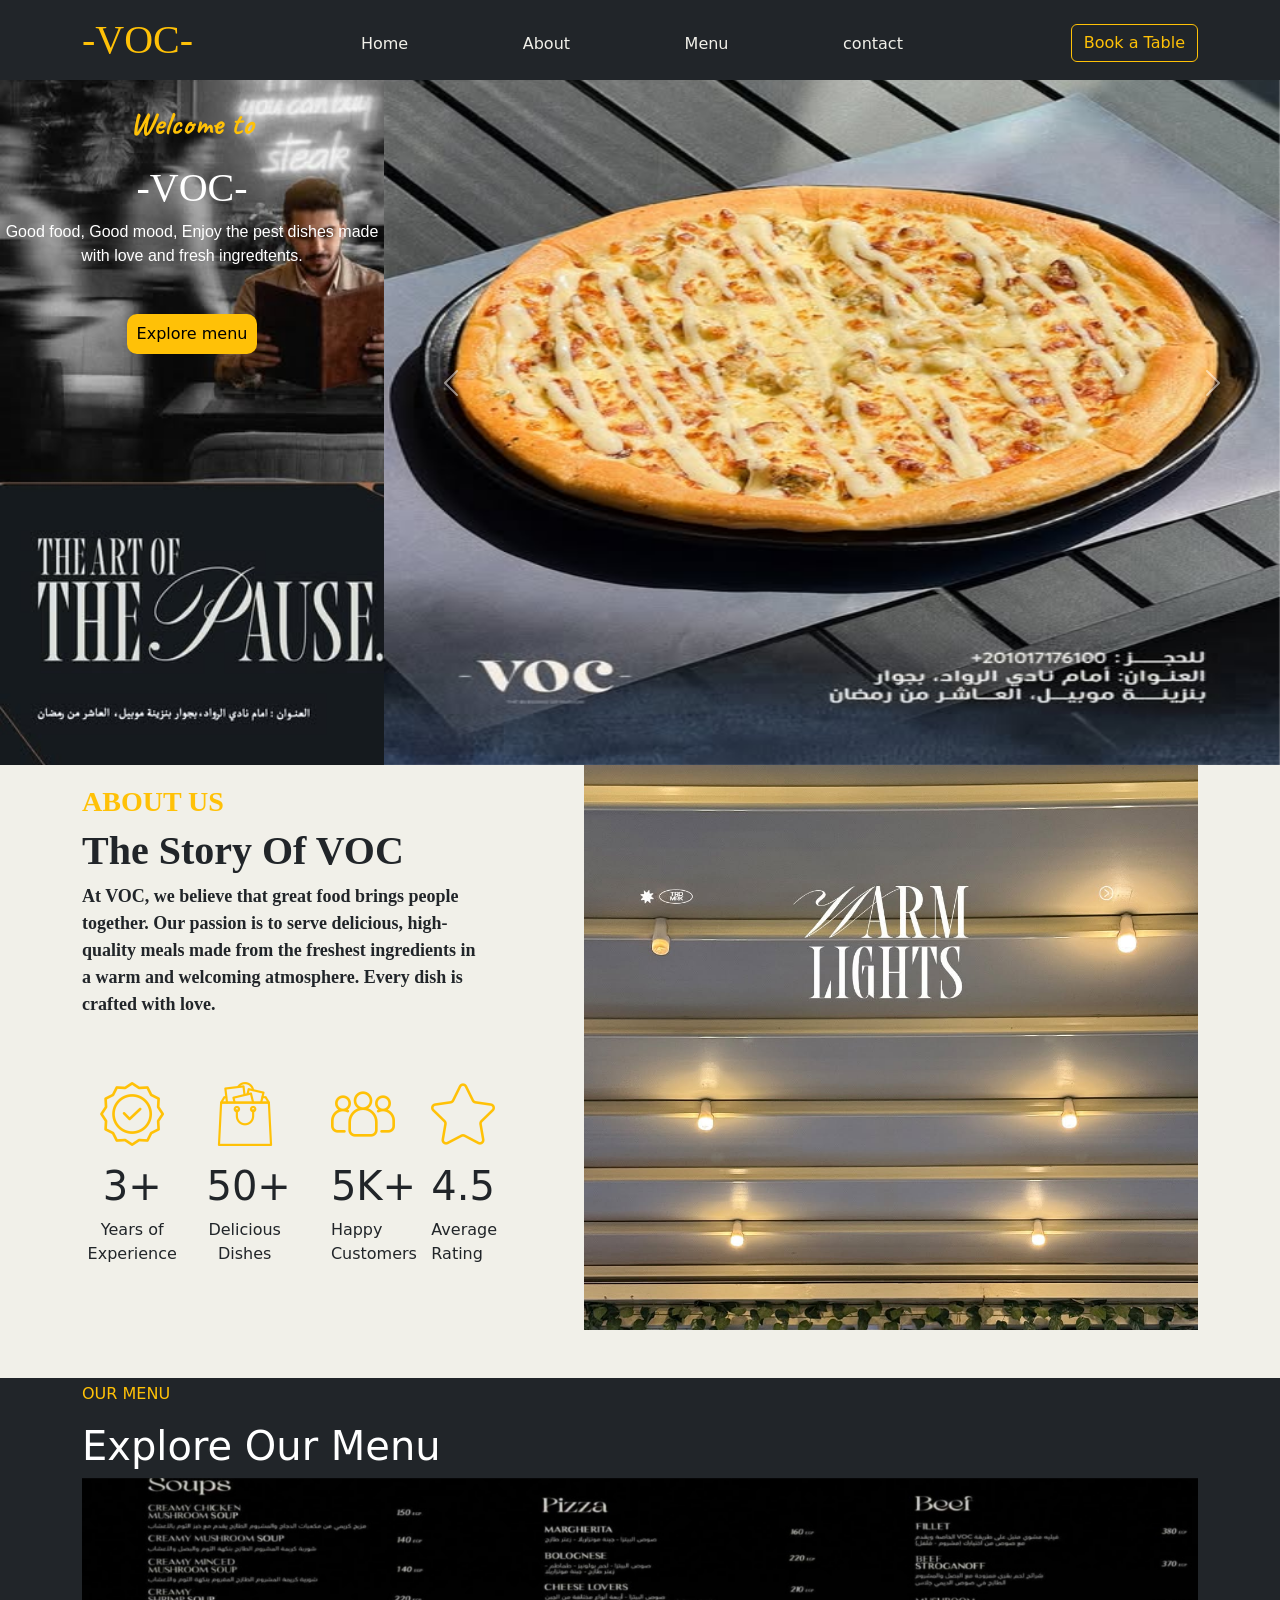
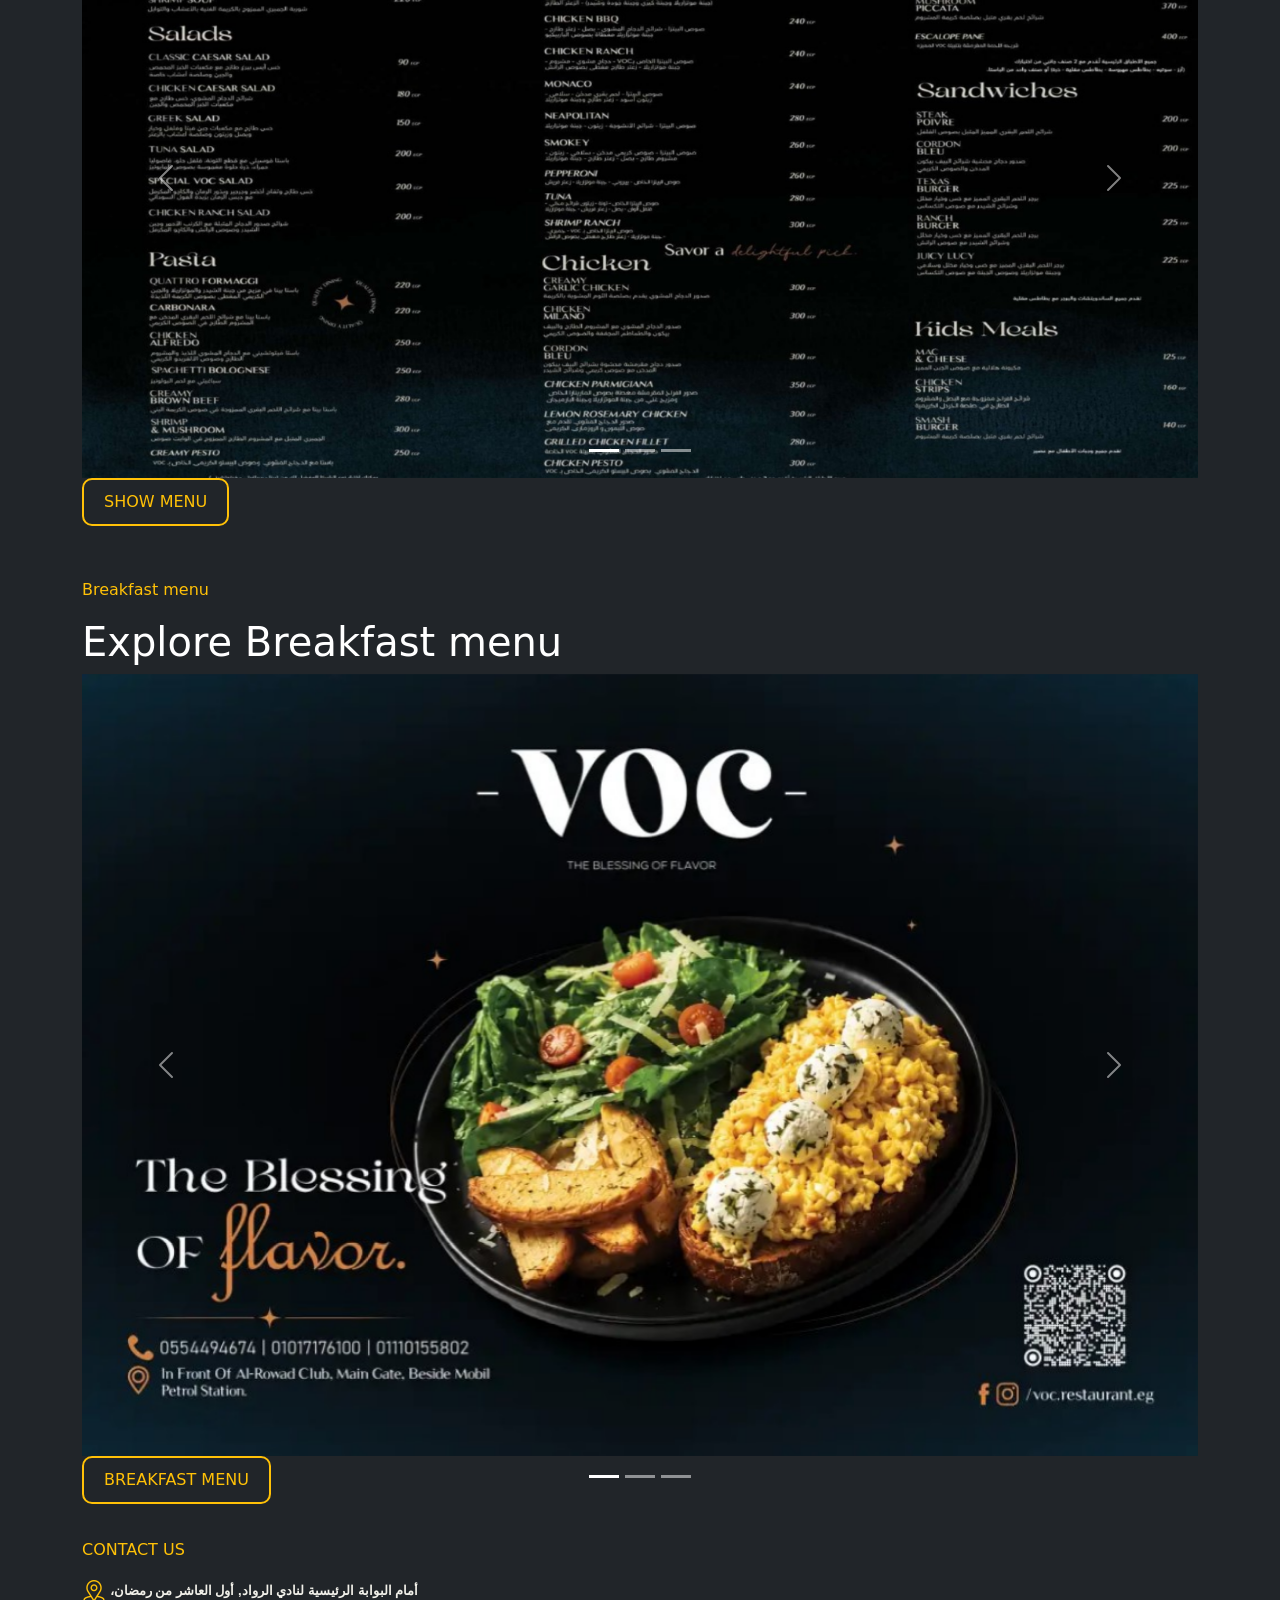
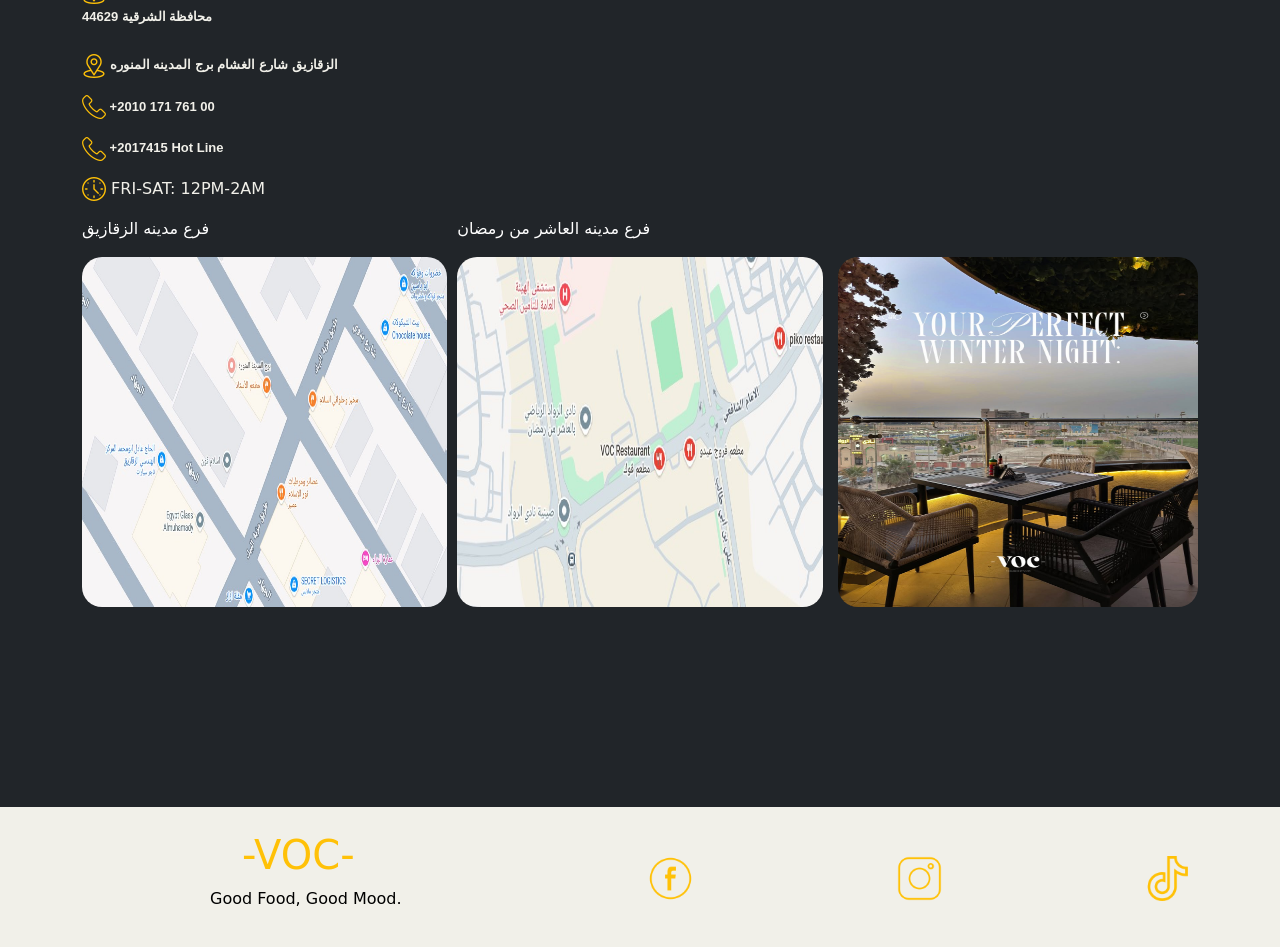
<file: index.html>
<!DOCTYPE html>
<html lang="en">

<head>
    <meta charset="UTF-8">
    <meta name="viewport" content="width=device-width, initial-scale=1.0">
    <title>VOC Restaurant</title>
    <link href="https://cdn.jsdelivr.net/npm/bootstrap@5.3.8/dist/css/bootstrap.min.css" rel="stylesheet"
        integrity="sha384-sRIl4kxILFvY47J16cr9ZwB07vP4J8+LH7qKQnuqkuIAvNWLzeN8tE5YBujZqJLB" crossorigin="anonymous">
    <script src="https://cdn.jsdelivr.net/npm/bootstrap@5.3.8/dist/js/bootstrap.bundle.min.js"
        integrity="sha384-FKyoEForCGlyvwx9Hj09JcYn3nv7wiPVlz7YYwJrWVcXK/BmnVDxM+D2scQbITxI"
        crossorigin="anonymous"></script>
    <link rel="stylesheet" href="./index.css">
</head>

<body>
    <header class=" bg-dark w-100 ">
        <div id="container" class=" container bg-dark pt-3 pb-2 d-flex justify-content-between">
            <div id="logo">
                <h1> -VOC- </h1>
            </div>
            <nav class=" d-none justify-content-between w-50 ps-2 pe-2 d-md-flex d-lg-flex">
                <a href="./index.html"> Home</a>
                <a href="./about.html">About</a>
                <a href="./menu.html">Menu</a>
                <a href="./contact.html">contact</a>
            </nav>

            <a class="pt-2" href="https://wa.me/+201017176100"><button id="b1" type="button"
                    class="btn btn-outline-warning d-md-flex d-lg-flex d-none "> Book a Table
                </button></a>
            <div class="d-flex d-md-none d-lg-none pe-3"> <img
                    src="./density_medium_19dp_FFFFFF_FILL0_wght400_GRAD0_opsz20.svg" alt="menu"> <a
                    class="btn btn-dark" data-bs-toggle="offcanvas" href="#offcanvasExample" role="button"
                    aria-controls="offcanvasExample">
                </a></div>

        </div>
        <div class="offcanvas offcanvas-start d-md-none d-lg-none" tabindex="-1" id="offcanvasExample"
            aria-labelledby="offcanvasExampleLabel">

            <div class="offcanvas-body">
                <nav class=" d-flex flex-column d-md-none d-lg-none justify-content-between w-50 ps-2 pe-2 ">
                    <a href="./index.html" class=> Home</a>
                    <a href="./about.html">About</a>
                    <a href="./menu.html">Menu</a>
                    <a href="./contact.html">contact</a>
                </nav>

            </div>
        </div>
    </header>

    <div class="section1  d-flex w-100">
        <div class="ls1 ">
            <p class="p1s1 text-warning"> Welcome to </p>
            <h1 class="h1s1 text-white"> -VOC- </h1>
            <p class="p2s1 text-white"> Good food, Good mood, Enjoy the pest dishes made with love and fresh
                ingredtents. </p>

            <a href="./menu.html">
                <div class="buttns">
                    <button class="bs1"> Explore menu </button>
                </div>
            </a>

        </div>
        <div class="rs1">
            <div id="carouselExampleRide" class="carousel slide" data-bs-ride="true">
                <div id="b" class="carousel-inner">
                    <div id="ba" class="carousel-item active">
                        <img id="is1" src="./voc2.jpg" alt="menu">
                    </div>
                    <div id="bb" class="carousel-item">
                        <img id="is2" src="./voc3.jpg" alt="menu">
                    </div>
                    <div id="bc" class="carousel-item">
                        <img id="is3" src="./voc4.jpg" alt="menu">
                    </div>
                </div>
                <button class="carousel-control-prev" type="button" data-bs-target="#carouselExampleRide"
                    data-bs-slide="prev">
                    <span class="carousel-control-prev-icon" aria-hidden="true"></span>
                    <span class="visually-hidden">Previous</span>
                </button>
                <button class="carousel-control-next" type="button" data-bs-target="#carouselExampleRide"
                    data-bs-slide="next">
                    <span class="carousel-control-next-icon" aria-hidden="true"></span>
                    <span class="visually-hidden">Next</span>
                </button>
            </div>
        </div>
    </div>

    <div class="aboutus w-100 pb-5">
        <div class="container  ">


            <div class="lift ">

                <div class="story d-flex ">
                    <h3> ABOUT US </h3>
                    <h1> The Story Of VOC </h1>
                    <p> At VOC, we believe that great food brings people together. Our passion is to serve delicious,
                        high-quality meals made from the freshest ingredients in a warm and welcoming atmosphere.
                        Every dish is crafted with love.
                    </p>
                </div>
                <div class="expertans  d-flex ">
                    <div class="son pt-5">
                        <img src="./quality (1).png" alt=" Quality ">
                        <h1 class="pt-3 "> 3+ </h1>
                        <p> Years of Experience </p>
                    </div>

                    <div class="son pt-5 ps-4">
                        <img src="./shopping-bag.png" alt=" items">
                        <h1 class=" pt-3"> 50+ </h1>
                        <p> Delicious Dishes </p>
                    </div>

                    <div class="son pt-5 ps-4 p-md-5 p-lg-5">
                        <img src="./team.png" alt=" Customers">
                        <h1 class=" pt-3"> 5K+ </h1>
                        <p> Happy Customers </p>
                    </div>

                    <div class="son pt-5 ps-4 p-md-5 p-lg-5  ">
                        <img src="./star (1).png" alt=" star ">
                        <h1 class=" pt-3"> 4.5 </h1>
                        <p> Average Rating </p>
                    </div>
                </div>


            </div>

            <div class="right "></div>



        </div>


    </div>

    <div class="bg-dark " id="menu">
        <div class="container">
            <p class="pt-1"> OUR MENU </p>
            <h1 class="text-white"> Explore Our Menu </h1>
            <div class="menuimg">
                <div id="carouselExampleIndicators" class="carousel slide">
                    <div class="carousel-indicators">
                        <button type="button" data-bs-target="#carouselExampleIndicators" data-bs-slide-to="0"
                            class="active" aria-current="true" aria-label="Slide 1"></button>
                        <button type="button" data-bs-target="#carouselExampleIndicators" data-bs-slide-to="1"
                            aria-label="Slide 2"></button>
                        <button type="button" data-bs-target="#carouselExampleIndicators" data-bs-slide-to="2"
                            aria-label="Slide 3"></button>
                    </div>
                    <div class="carousel-inner">
                        <div class="carousel-item active">
                            <img src="./voc7.jpg" class="d-block w-100" alt="menu" id="i">
                        </div>
                        <div class="carousel-item">
                            <img src="./voc8.jpg" class="d-block w-100" alt="menu" id="i">
                        </div>
                        <div class="carousel-item">
                            <img src="./voc10.jpg" class="d-block w-100" alt="menu" id="i">
                        </div>
                    </div>
                    <button class="carousel-control-prev" type="button" data-bs-target="#carouselExampleIndicators"
                        data-bs-slide="prev">
                        <span class="carousel-control-prev-icon" aria-hidden="true"></span>
                        <span class="visually-hidden">Previous</span>
                    </button>
                    <button class="carousel-control-next" type="button" data-bs-target="#carouselExampleIndicators"
                        data-bs-slide="next">
                        <span class="carousel-control-next-icon" aria-hidden="true"></span>
                        <span class="visually-hidden">Next</span>
                    </button>
                </div>
            </div>
            <div class="end ps-3 p-md-0 p-lg-0"><a
                    href=" https://drive.google.com/file/d/1Dnk-p2OrXqKT1X-y3bMjOHfJQhfJFUMc/view?usp=sharing"
                    class=" my-button "> SHOW MENU </a>

            </div>
        </div>

    </div>

    <div class="bg-dark Breakfastmenu pt-5 ">
        <div class="container">
            <p class="pt-1"> Breakfast menu </p>
            <h1 class="text-white"> Explore Breakfast menu </h1>
            <div class="menuimg">
                <div id="carouselExampleCaptions" class="carousel slide">
                    <div class="carousel-indicators">
                        <button type="button" data-bs-target="#carouselExampleCaptions" data-bs-slide-to="0"
                            class="active" aria-current="true" aria-label="Slide 1"></button>
                        <button type="button" data-bs-target="#carouselExampleCaptions" data-bs-slide-to="1"
                            aria-label="Slide 2"></button>
                        <button type="button" data-bs-target="#carouselExampleCaptions" data-bs-slide-to="2"
                            aria-label="Slide 3"></button>
                    </div>
                    <div class="carousel-inner">
                        <div class="carousel-item active">
                            <img src="./voc11.jpg" class="d-block w-100" alt="...">
                            <div class="carousel-caption d-none d-md-block">

                            </div>
                        </div>
                        <div class="carousel-item">
                            <img src="./voc12.jpg" class="d-block w-100" alt="...">
                            <div class="carousel-caption d-none d-md-block">

                            </div>
                        </div>
                        <div class="carousel-item">
                            <img src="./voc13.jpg" class="d-block w-100" alt="...">
                            <div class="carousel-caption d-none d-md-block">

                            </div>
                        </div>
                        <button class="carousel-control-prev" type="button" data-bs-target="#carouselExampleCaptions"
                            data-bs-slide="prev">
                            <span class="carousel-control-prev-icon" aria-hidden="true"></span>
                            <span class="visually-hidden">Previous</span>
                        </button>
                        <button class="carousel-control-next" type="button" data-bs-target="#carouselExampleCaptions"
                            data-bs-slide="next">
                            <span class="carousel-control-next-icon" aria-hidden="true"></span>
                            <span class="visually-hidden">Next</span>
                        </button>
                    </div>

                    <div class="end ps-3 p-md-0 p-lg-0"><a
                            href="https://drive.google.com/file/d/1WEaRDENJBAQLuf3OxgAMZVbRTH5h8FHj/"
                            class=" my-button "> BREAKFAST MENU </a>

                    </div>


                </div>

            </div>
        </div>
    </div>

    <div class=" contactus bg-dark w-100 pt-4">
        <div class=" container bg-dark w-100 ">
            <div class="contactuslift">
                <p class=" p1contactusl"> CONTACT US </p>
                <p>
                    <a
                        href="https://www.google.com/maps/place/VOC+Restaurant+%D9%85%D8%B7%D8%B9%D9%85+%DA%A4%D9%88%D9%83%E2%80%AD/@30.2812461,31.7524692,20.25z/data=!4m7!3m6!1s0x1457fdd3d815c839:0xe3a22d6551536e8d!4b1!8m2!3d30.2814028!4d31.751975!16s%2Fg%2F11yfcz5s_p?entry=ttu&g_ep=EgoyMDI2MDgyMy4wIKXMDSoASAFQAw%3D%3D">
                        <img src="./location.png" alt=" location "> أمام البوابة الرئيسية لنادي الرواد, أول العاشر من
                        رمضان،
                        محافظة الشرقية 44629
                    </a>
                    <br>
                    <br>
                    <a href="https://www.google.com/maps/place/%D8%A8%D8%B1%D8%AC+%D8%A7%D9%84%D9%85%D8%AF%D9%8A%D9%86%D8%A9+%D8%A7%D9%84%D9%85%D9%86%D9%88%D8%B1%D8%A9%E2%80%AD/@30.5760544,31.4991379,20z/data=!4m10!1m2!2m1!1z2KjYsdisINin2YTZhdiv2YrZhtmHINin2YTZhdmG2YjYsdmHINi02KfYsdi6INin2YTYuti02KfZhSDYp9mE2LLZgtin2LLZitmC!3m6!1s0x14f7f18da5947b6b:0x37aa10bd5b1bd379!8m2!3d30.5761223!4d31.4990121!15sCkvYqNix2Kwg2KfZhNmF2K_ZitmG2Ycg2KfZhNmF2YbZiNix2Ycg2LTYp9ix2Lkg2KfZhNi62LTYp9mFINin2YTYstmC2KfYstmK2YKSARJhcGFydG1lbnRfYnVpbGRpbmfgAQA!16s%2Fg%2F11thd_b9tz?entry=ttu&g_ep=EgoyMDI2MTEwMi4wIKXMDSoASAFQAw%3D%3D">
                        <img src="./location.png" alt=" location "> الزقازيق شارع الغشام برج المدينه المنوره
                    </a>
                </p>

                <p>
                    <a href="tel:+201017176100">
                        <img src="./telephone.png" alt=" phone"> +2010 171 761 00
                    </a>
                </p>

                <p>
                    <a href="tel:+2017415">
                        <img src="./telephone.png" alt=" phone"> +2017415  Hot Line
                    </a>
                </p>

                <p class="time">
                    <img src="./clock (1).png" alt=" time "> FRI-SAT: 12PM-2AM
                </p>


            </div>

            <div class="right">

                <div class="contactuslif  ">
                    <p class=" text-white"> فرع مدينه الزقازيق </p>
                    <a
                        href="https://www.google.com/maps/place/%D8%A8%D8%B1%D8%AC+%D8%A7%D9%84%D9%85%D8%AF%D9%8A%D9%86%D8%A9+%D8%A7%D9%84%D9%85%D9%86%D9%88%D8%B1%D8%A9%E2%80%AD/@30.5760544,31.4991379,20z/data=!4m10!1m2!2m1!1z2KjYsdisINin2YTZhdiv2YrZhtmHINin2YTZhdmG2YjYsdmHINi02KfYsdi6INin2YTYuti02KfZhSDYp9mE2LLZgtin2LLZitmC!3m6!1s0x14f7f18da5947b6b:0x37aa10bd5b1bd379!8m2!3d30.5761223!4d31.4990121!15sCkvYqNix2Kwg2KfZhNmF2K_ZitmG2Ycg2KfZhNmF2YbZiNix2Ycg2LTYp9ix2Lkg2KfZhNi62LTYp9mFINin2YTYstmC2KfYstmK2YKSARJhcGFydG1lbnRfYnVpbGRpbmfgAQA!16s%2Fg%2F11thd_b9tz?entry=ttu&g_ep=EgoyMDI2MTEwMi4wIKXMDSoASAFQAw%3D%3D">

                        <img src="./voc14.jpg" alt=" location ">
                    </a>
                </div>

                <div class="contactuscenter  ">
                    <p class=" text-white "> فرع مدينه العاشر من رمضان </p>
                    <a
                        href="https://www.google.com/maps/place/VOC+Restaurant+%D9%85%D8%B7%D8%B9%D9%85+%DA%A4%D9%88%D9%83%E2%80%AD/@30.2812461,31.7524692,20.25z/data=!4m7!3m6!1s0x1457fdd3d815c839:0xe3a22d6551536e8d!4b1!8m2!3d30.2814028!4d31.751975!16s%2Fg%2F11yfcz5s_p?entry=ttu&g_ep=EgoyMDI2MDgyMy4wIKXMDSoASAFQAw%3D%3D">

                        <img src="./location voc.jpg" alt=" location ">
                    </a>
                </div>

                <div class="contactusright">
                    <img src="./voc view.jpg" alt="">
                </div>
            </div>


        </div>

    </div>


    <footer class="  w-100 ">
        <div class=" container pt-4  d-flex justify-content-between">
            <div id="logo">
                <h1> -VOC- </h1>
                <p>Good Food, Good Mood.</p>
            </div>
            <nav class=" navfooter justify-content-between w-50 ps-2 pe-2 d-flex">
                <a href="https://www.facebook.com/VOC.Restaurant.EG/directory_intro"> <img src="./social (1).png"
                        alt=" facbook"></a>
                <a
                    href="https://www.instagram.com/voc.restaurant.eg?fbclid=IwY2xjawT7v5hwZG9mBWV4dG4DYWVtAjEwAGJyaWQRMWZZUkdqQWY0TFpNYVE3UUZzcnRjBmFwcF9pZBAyMjIwMzkxNzg4MjAwODkyAAEePF566_qkKyU2xTyMMiId48DsJ_2cbVHCOYBwccZ-5UNbou3fTn9NmcjCqRc_aem_gKzowUpFD5Rqb-bNMDh8Ww">
                    <img src="./video.png" alt=" instagram"></a>
                <a
                    href="https://www.tiktok.com/@voc.restaurant.eg?_t=8a7jVV985oc&_r=1&fbclid=PAcGRvZgJleHRuA2FlbQIxMQBzcnRjBmFwcF9pZA85MzY2MTk3NDMzOTI0NTkAAaddX4Frntw4JlIHjE1L1IfW5OLCVQY7HfKQ5YEUlX9lTwJ93ntcPn3m3DCUjQ_aem_rv3NyaS5T0ko1mFsa_6hOw"><img
                        src="./tik-tok (1).png" alt="tiktok"></a>
            </nav>

        </div>




    </footer>



</body>

</html>
</file>
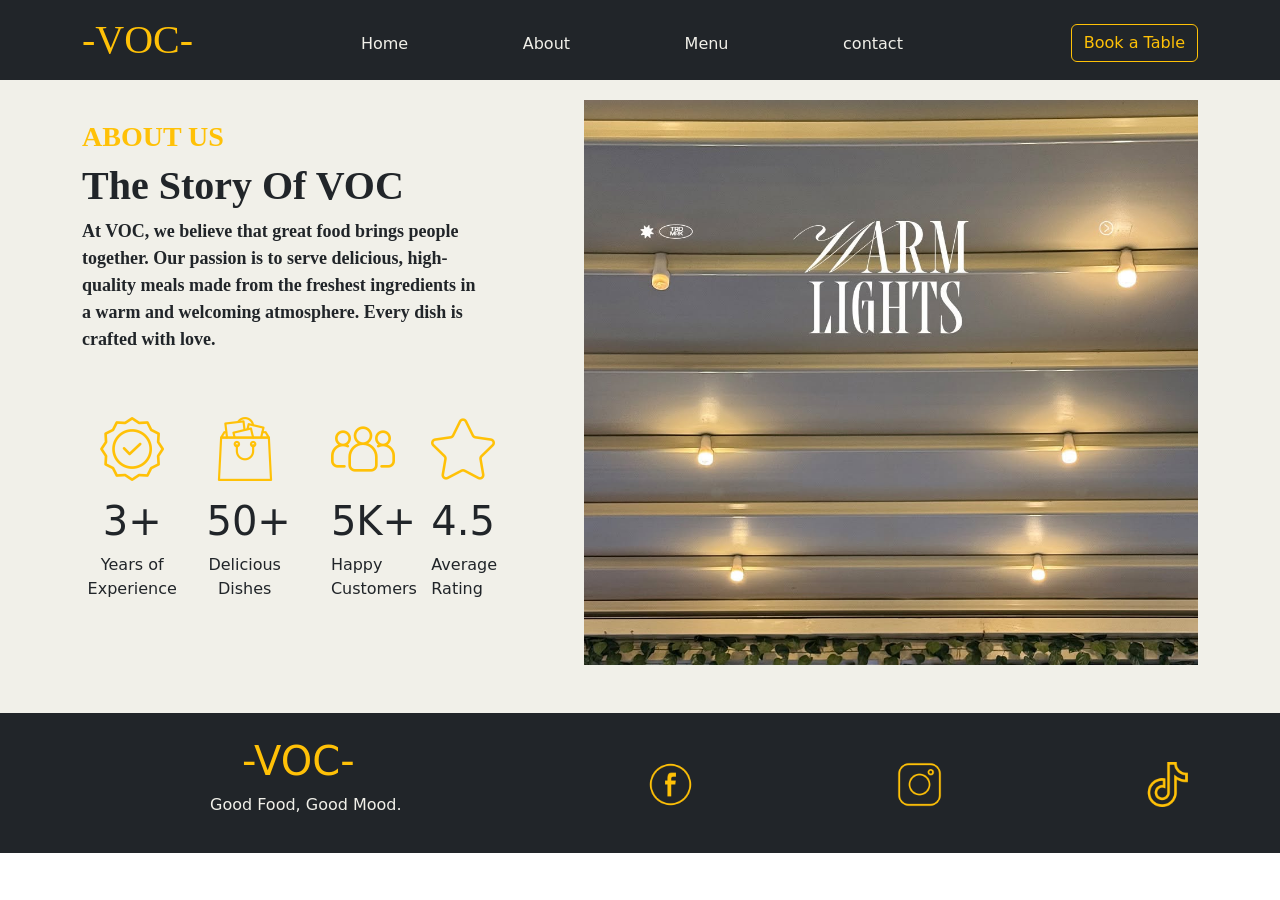
<file: about.html>
<!DOCTYPE html>
<html lang="en">

<head>
    <meta charset="UTF-8">
    <meta name="viewport" content="width=device-width, initial-scale=1.0">
    <title>About | VOC Restaurant</title>
    <link href="https://cdn.jsdelivr.net/npm/bootstrap@5.3.8/dist/css/bootstrap.min.css" rel="stylesheet"
        integrity="sha384-sRIl4kxILFvY47J16cr9ZwB07vP4J8+LH7qKQnuqkuIAvNWLzeN8tE5YBujZqJLB" crossorigin="anonymous">
    <script src="https://cdn.jsdelivr.net/npm/bootstrap@5.3.8/dist/js/bootstrap.bundle.min.js"
        integrity="sha384-FKyoEForCGlyvwx9Hj09JcYn3nv7wiPVlz7YYwJrWVcXK/BmnVDxM+D2scQbITxI"
        crossorigin="anonymous"></script>
    <link rel="stylesheet" href="./about.css">
</head>

<body>
    <header class=" bg-dark w-100 ">
        <div id="container" class=" container bg-dark pt-3 pb-2 d-flex justify-content-between">
            <div id="logo">
                <h1> -VOC- </h1>
            </div>
            <nav class=" d-none justify-content-between w-50 ps-2 pe-2 d-md-flex d-lg-flex">
                <a href="./index.html"> Home</a>
                <a href="./about.html">About</a>
                <a href="./menu.html">Menu</a>
                <a href="./contact.html">contact</a>
            </nav>

            <a class="pt-2" href="https://wa.me/+201017176100"><button id="b1" type="button"
                    class="btn btn-outline-warning d-md-flex d-lg-flex d-none "> Book a Table
                </button></a>
            <div class="d-flex d-md-none d-lg-none pe-3"> <img
                    src="./density_medium_19dp_FFFFFF_FILL0_wght400_GRAD0_opsz20.svg" alt="menu"> <a
                    class="btn btn-dark" data-bs-toggle="offcanvas" href="#offcanvasExample" role="button"
                    aria-controls="offcanvasExample">
                </a></div>

        </div>
        <div class="offcanvas offcanvas-start d-md-none d-lg-none" tabindex="-1" id="offcanvasExample"
            aria-labelledby="offcanvasExampleLabel">

            <div class="offcanvas-body">
                <nav class=" d-flex flex-column d-md-none d-lg-none justify-content-between w-50 ps-2 pe-2 ">
                    <a href="./index.html" class=> Home</a>
                    <a href="./about.html">About</a>
                    <a href="./menu.html">Menu</a>
                    <a href="./contact.html">contact</a>
                </nav>

            </div>
        </div>
    </header>

    <div class="aboutus w-100 pb-5">
        <div class="container  ">


            <div class="lift ">

                <div class="story d-flex ">
                    <h3> ABOUT US </h3>
                    <h1> The Story Of VOC </h1>
                    <p> At VOC, we believe that great food brings people together. Our passion is to serve delicious,
                        high-quality meals made from the freshest ingredients in a warm and welcoming atmosphere.
                        Every dish is crafted with love.
                    </p>
                </div>
                <div class="expertans  d-flex ">
                    <div class="son pt-5">
                        <img src="./quality (1).png" alt=" Quality ">
                        <h1 class="pt-3 "> 3+ </h1>
                        <p> Years of Experience </p>
                    </div>

                    <div class="son pt-5 ps-4">
                        <img src="./shopping-bag.png" alt=" items">
                        <h1 class=" pt-3"> 50+ </h1>
                        <p> Delicious Dishes </p>
                    </div>

                    <div class="son pt-5 ps-4 p-md-5 p-lg-5">
                        <img src="./team.png" alt=" Customers">
                        <h1 class=" pt-3"> 5K+ </h1>
                        <p> Happy Customers </p>
                    </div>

                    <div class="son pt-5 ps-4 p-md-5 p-lg-5  ">
                        <img src="./star (1).png" alt=" star ">
                        <h1 class=" pt-3"> 4.5 </h1>
                        <p> Average Rating </p>
                    </div>
                </div>


            </div>

            <div class="right "></div>



        </div>


    </div>

    <footer class="  w-100 bg-dark">
        <div class=" container pt-4  d-flex justify-content-between">
            <div id="logo">
                <h1> -VOC- </h1>
                <p>Good Food, Good Mood.</p>
            </div>
            <nav class=" navfooter justify-content-between w-50 ps-2 pe-2 d-flex">
                <a href="https://www.facebook.com/VOC.Restaurant.EG/directory_intro"> <img src="./social (1).png"
                        alt=" facbook"></a>
                <a
                    href="https://www.instagram.com/voc.restaurant.eg?fbclid=IwY2xjawT7v5hwZG9mBWV4dG4DYWVtAjEwAGJyaWQRMWZZUkdqQWY0TFpNYVE3UUZzcnRjBmFwcF9pZBAyMjIwMzkxNzg4MjAwODkyAAEePF566_qkKyU2xTyMMiId48DsJ_2cbVHCOYBwccZ-5UNbou3fTn9NmcjCqRc_aem_gKzowUpFD5Rqb-bNMDh8Ww">
                    <img src="./video.png" alt=" instagram"></a>
                <a
                    href="https://www.tiktok.com/@voc.restaurant.eg?_t=8a7jVV985oc&_r=1&fbclid=PAcGRvZgJleHRuA2FlbQIxMQBzcnRjBmFwcF9pZA85MzY2MTk3NDMzOTI0NTkAAaddX4Frntw4JlIHjE1L1IfW5OLCVQY7HfKQ5YEUlX9lTwJ93ntcPn3m3DCUjQ_aem_rv3NyaS5T0ko1mFsa_6hOw"><img
                        src="./tik-tok (1).png" alt="tiktok"></a>
            </nav>

        </div>

        </div>
    </footer>
</body>

</html>
</file>
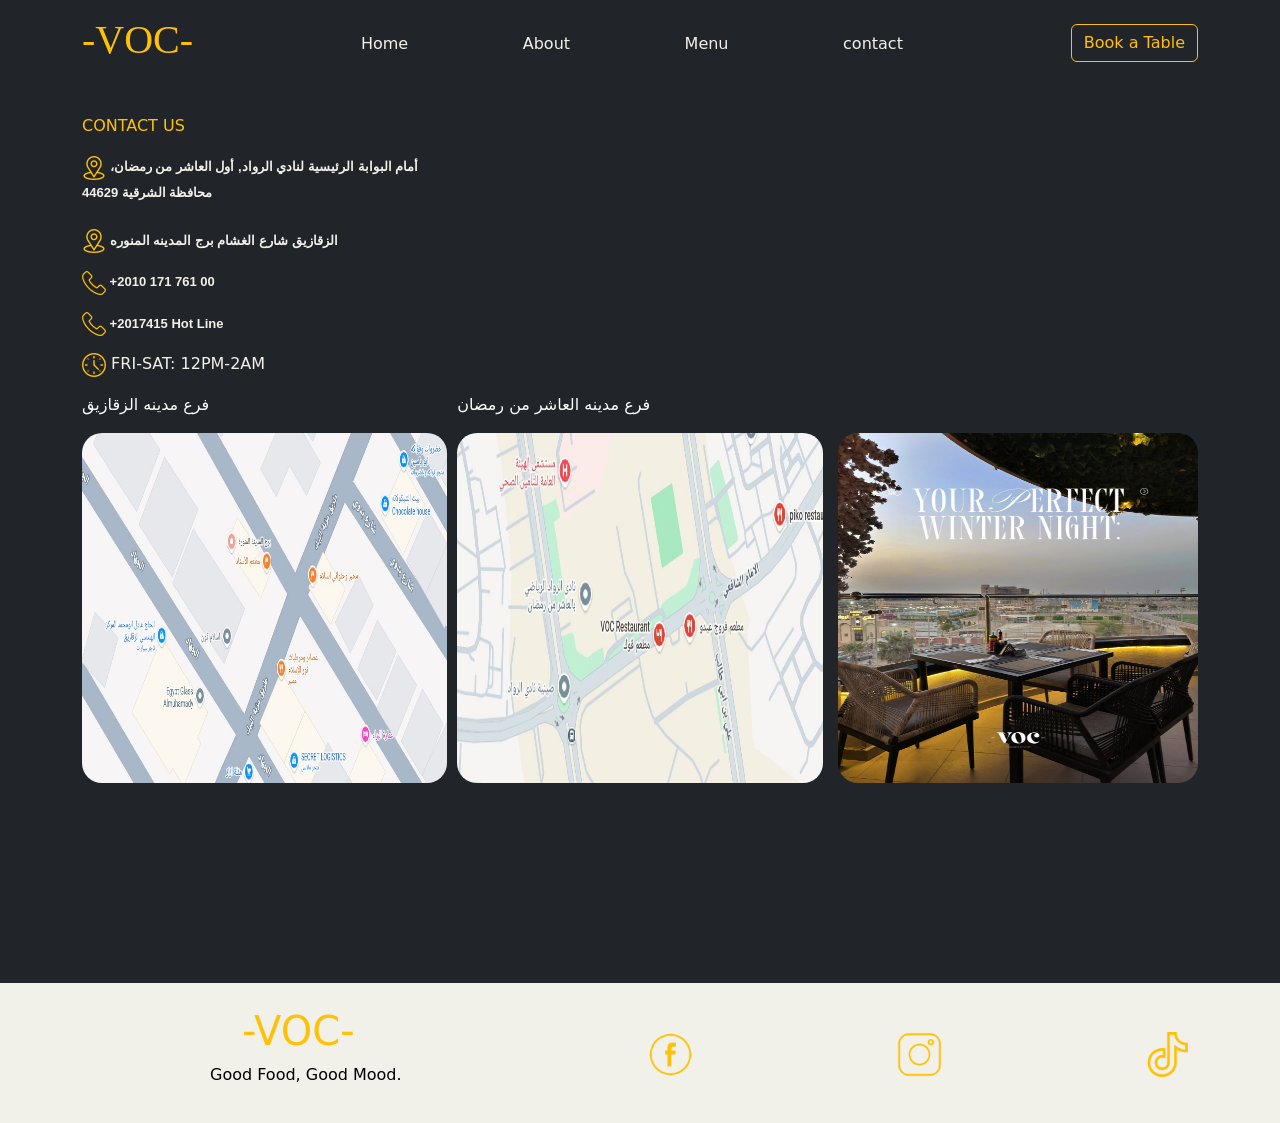
<file: contact.html>
<!DOCTYPE html>
<html lang="en">

<head>
    <meta charset="UTF-8">
    <meta name="viewport" content="width=device-width, initial-scale=1.0">
    <title>Contact | VOC Restaurant</title>
    <link href="https://cdn.jsdelivr.net/npm/bootstrap@5.3.8/dist/css/bootstrap.min.css" rel="stylesheet"
        integrity="sha384-sRIl4kxILFvY47J16cr9ZwB07vP4J8+LH7qKQnuqkuIAvNWLzeN8tE5YBujZqJLB" crossorigin="anonymous">
    <script src="https://cdn.jsdelivr.net/npm/bootstrap@5.3.8/dist/js/bootstrap.bundle.min.js"
        integrity="sha384-FKyoEForCGlyvwx9Hj09JcYn3nv7wiPVlz7YYwJrWVcXK/BmnVDxM+D2scQbITxI"
        crossorigin="anonymous"></script>
    <link rel="stylesheet" href="./contact.css">
</head>

<body>
    <header class=" bg-dark w-100 ">
        <div id="container" class=" container bg-dark pt-3 pb-2 d-flex justify-content-between">
            <div id="logo">
                <h1> -VOC- </h1>
            </div>
            <nav class=" d-none justify-content-between w-50 ps-2 pe-2 d-md-flex d-lg-flex">
                <a href="./index.html"> Home</a>
                <a href="./about.html">About</a>
                <a href="./menu.html">Menu</a>
                <a href="./contact.html">contact</a>
            </nav>

            <a class="pt-2" href="https://wa.me/+201017176100"><button id="b1" type="button"
                    class="btn btn-outline-warning d-md-flex d-lg-flex d-none "> Book a Table
                </button></a>
            <div class="d-flex d-md-none d-lg-none pe-3"> <img
                    src="./density_medium_19dp_FFFFFF_FILL0_wght400_GRAD0_opsz20.svg" alt="menu"> <a
                    class="btn btn-dark" data-bs-toggle="offcanvas" href="#offcanvasExample" role="button"
                    aria-controls="offcanvasExample">
                </a></div>

        </div>
        <div class="offcanvas offcanvas-start d-md-none d-lg-none" tabindex="-1" id="offcanvasExample"
            aria-labelledby="offcanvasExampleLabel">

            <div class="offcanvas-body">
                <nav class=" d-flex flex-column d-md-none d-lg-none justify-content-between w-50 ps-2 pe-2 ">
                    <a href="./index.html" class=> Home</a>
                    <a href="./about.html">About</a>
                    <a href="./menu.html">Menu</a>
                    <a href="./contact.html">contact</a>
                </nav>

            </div>
        </div>
    </header>

    <div class=" contactus bg-dark w-100 pt-4">
        <div class=" container bg-dark w-100 ">
            <div class="contactuslift">
                <p class=" p1contactusl"> CONTACT US </p>
                <p>
                    <a
                        href="https://www.google.com/maps/place/VOC+Restaurant+%D9%85%D8%B7%D8%B9%D9%85+%DA%A4%D9%88%D9%83%E2%80%AD/@30.2812461,31.7524692,20.25z/data=!4m7!3m6!1s0x1457fdd3d815c839:0xe3a22d6551536e8d!4b1!8m2!3d30.2814028!4d31.751975!16s%2Fg%2F11yfcz5s_p?entry=ttu&g_ep=EgoyMDI2MDgyMy4wIKXMDSoASAFQAw%3D%3D">
                        <img src="./location.png" alt=" location "> أمام البوابة الرئيسية لنادي الرواد, أول العاشر من
                        رمضان،
                        محافظة الشرقية 44629
                    </a>
                    <br>
                    <br>
                    <a
                        href="https://www.google.com/maps/place/%D8%A8%D8%B1%D8%AC+%D8%A7%D9%84%D9%85%D8%AF%D9%8A%D9%86%D8%A9+%D8%A7%D9%84%D9%85%D9%86%D9%88%D8%B1%D8%A9%E2%80%AD/@30.5760544,31.4991379,20z/data=!4m10!1m2!2m1!1z2KjYsdisINin2YTZhdiv2YrZhtmHINin2YTZhdmG2YjYsdmHINi02KfYsdi6INin2YTYuti02KfZhSDYp9mE2LLZgtin2LLZitmC!3m6!1s0x14f7f18da5947b6b:0x37aa10bd5b1bd379!8m2!3d30.5761223!4d31.4990121!15sCkvYqNix2Kwg2KfZhNmF2K_ZitmG2Ycg2KfZhNmF2YbZiNix2Ycg2LTYp9ix2Lkg2KfZhNi62LTYp9mFINin2YTYstmC2KfYstmK2YKSARJhcGFydG1lbnRfYnVpbGRpbmfgAQA!16s%2Fg%2F11thd_b9tz?entry=ttu&g_ep=EgoyMDI2MTEwMi4wIKXMDSoASAFQAw%3D%3D">
                        <img src="./location.png" alt=" location "> الزقازيق شارع الغشام برج المدينه المنوره
                    </a>
                </p>

                <p>
                    <a href="tel:+201017176100">
                        <img src="./telephone.png" alt=" phone"> +2010 171 761 00
                    </a>
                </p>

                <p>
                    <a href="tel:+2017415">
                        <img src="./telephone.png" alt=" phone"> +2017415 Hot Line
                    </a>
                </p>

                <p class="time">
                    <img src="./clock (1).png" alt=" time "> FRI-SAT: 12PM-2AM
                </p>


            </div>

            <div class="right">

                <div class="contactuslif  ">
                    <p class=" text-white"> فرع مدينه الزقازيق </p>
                    <a
                        href="https://www.google.com/maps/place/%D8%A8%D8%B1%D8%AC+%D8%A7%D9%84%D9%85%D8%AF%D9%8A%D9%86%D8%A9+%D8%A7%D9%84%D9%85%D9%86%D9%88%D8%B1%D8%A9%E2%80%AD/@30.5760544,31.4991379,20z/data=!4m10!1m2!2m1!1z2KjYsdisINin2YTZhdiv2YrZhtmHINin2YTZhdmG2YjYsdmHINi02KfYsdi6INin2YTYuti02KfZhSDYp9mE2LLZgtin2LLZitmC!3m6!1s0x14f7f18da5947b6b:0x37aa10bd5b1bd379!8m2!3d30.5761223!4d31.4990121!15sCkvYqNix2Kwg2KfZhNmF2K_ZitmG2Ycg2KfZhNmF2YbZiNix2Ycg2LTYp9ix2Lkg2KfZhNi62LTYp9mFINin2YTYstmC2KfYstmK2YKSARJhcGFydG1lbnRfYnVpbGRpbmfgAQA!16s%2Fg%2F11thd_b9tz?entry=ttu&g_ep=EgoyMDI2MTEwMi4wIKXMDSoASAFQAw%3D%3D">

                        <img src="./voc14.jpg" alt=" location ">
                    </a>
                </div>

                <div class="contactuscenter  ">
                    <p class=" text-white "> فرع مدينه العاشر من رمضان </p>
                    <a
                        href="https://www.google.com/maps/place/VOC+Restaurant+%D9%85%D8%B7%D8%B9%D9%85+%DA%A4%D9%88%D9%83%E2%80%AD/@30.2812461,31.7524692,20.25z/data=!4m7!3m6!1s0x1457fdd3d815c839:0xe3a22d6551536e8d!4b1!8m2!3d30.2814028!4d31.751975!16s%2Fg%2F11yfcz5s_p?entry=ttu&g_ep=EgoyMDI2MDgyMy4wIKXMDSoASAFQAw%3D%3D">

                        <img src="./location voc.jpg" alt=" location ">
                    </a>
                </div>

                <div class="contactusright">
                    <img src="./voc view.jpg" alt="">
                </div>
            </div>


        </div>

    </div>


    <footer class="  w-100 ">
        <div class=" container pt-4  d-flex justify-content-between">
            <div id="logo">
                <h1> -VOC- </h1>
                <p>Good Food, Good Mood.</p>
            </div>
            <nav class=" navfooter justify-content-between w-50 ps-2 pe-2 d-flex">
                <a href="https://www.facebook.com/VOC.Restaurant.EG/directory_intro"> <img src="./social (1).png"
                        alt=" facbook"></a>
                <a
                    href="https://www.instagram.com/voc.restaurant.eg?fbclid=IwY2xjawT7v5hwZG9mBWV4dG4DYWVtAjEwAGJyaWQRMWZZUkdqQWY0TFpNYVE3UUZzcnRjBmFwcF9pZBAyMjIwMzkxNzg4MjAwODkyAAEePF566_qkKyU2xTyMMiId48DsJ_2cbVHCOYBwccZ-5UNbou3fTn9NmcjCqRc_aem_gKzowUpFD5Rqb-bNMDh8Ww">
                    <img src="./video.png" alt=" instagram"></a>
                <a
                    href="https://www.tiktok.com/@voc.restaurant.eg?_t=8a7jVV985oc&_r=1&fbclid=PAcGRvZgJleHRuA2FlbQIxMQBzcnRjBmFwcF9pZA85MzY2MTk3NDMzOTI0NTkAAaddX4Frntw4JlIHjE1L1IfW5OLCVQY7HfKQ5YEUlX9lTwJ93ntcPn3m3DCUjQ_aem_rv3NyaS5T0ko1mFsa_6hOw"><img
                        src="./tik-tok (1).png" alt="tiktok"></a>
            </nav>

        </div>

        </div>
    </footer>

</body>

</html>
</file>
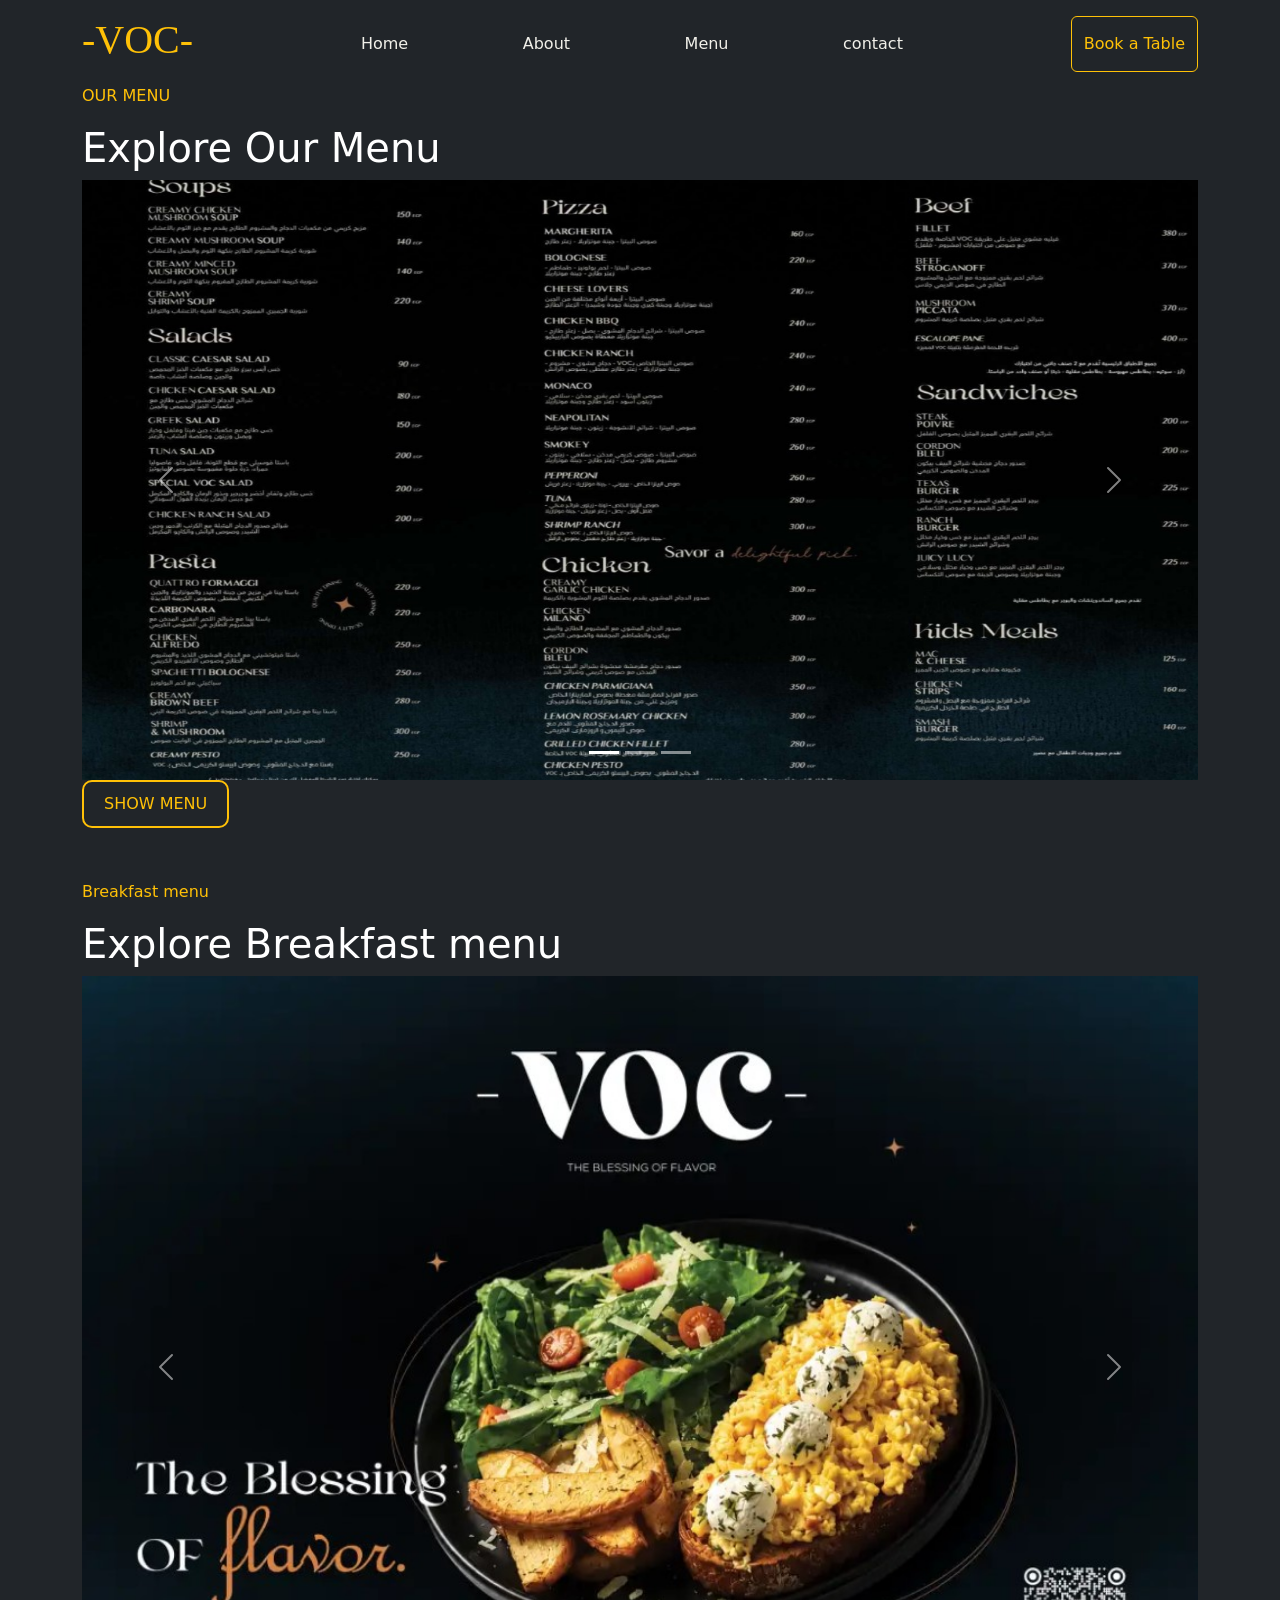
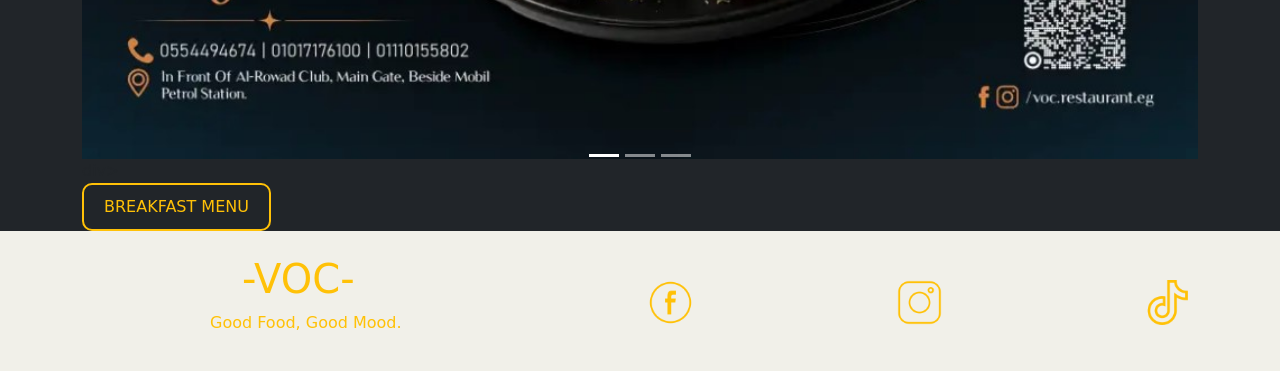
<file: menu.html>
<!DOCTYPE html>
<html lang="en">

<head>
    <meta charset="UTF-8">
    <meta name="viewport" content="width=device-width, initial-scale=1.0">
    <title>Menu | VOC Restaurant</title>
    <link href="https://cdn.jsdelivr.net/npm/bootstrap@5.3.8/dist/css/bootstrap.min.css" rel="stylesheet"
        integrity="sha384-sRIl4kxILFvY47J16cr9ZwB07vP4J8+LH7qKQnuqkuIAvNWLzeN8tE5YBujZqJLB" crossorigin="anonymous">
    <script src="https://cdn.jsdelivr.net/npm/bootstrap@5.3.8/dist/js/bootstrap.bundle.min.js"
        integrity="sha384-FKyoEForCGlyvwx9Hj09JcYn3nv7wiPVlz7YYwJrWVcXK/BmnVDxM+D2scQbITxI"
        crossorigin="anonymous"></script>
    <link rel="stylesheet" href="./menu.css">
</head>

<body>
    <header class=" bg-dark w-100 ">
        <div id="container" class=" container bg-dark pt-3 pb-2 d-flex justify-content-between">
            <div id="logo">
                <h1> -VOC- </h1>
            </div>
            <nav class=" d-none justify-content-between w-50 ps-2 pe-2 d-md-flex d-lg-flex">
                <a href="./index.html"> Home</a>
                <a href="./about.html">About</a>
                <a href="./menu.html">Menu</a>
                <a href="./contact.html">contact</a>
            </nav>

            <button id="b1" type="button" class="btn btn-outline-warning d-md-flex d-lg-flex d-none "> Book a Table
            </button>
            <div class="d-flex d-md-none d-lg-none pe-3"> <img
                    src="./density_medium_19dp_FFFFFF_FILL0_wght400_GRAD0_opsz20.svg" alt="menu"> <a
                    class="btn btn-dark" data-bs-toggle="offcanvas" href="#offcanvasExample" role="button"
                    aria-controls="offcanvasExample">
                </a></div>

        </div>
        <div class="offcanvas offcanvas-start d-md-none d-lg-none" tabindex="-1" id="offcanvasExample"
            aria-labelledby="offcanvasExampleLabel">

            <div class="offcanvas-body">
                <nav class=" d-flex flex-column d-md-none d-lg-none justify-content-between w-50 ps-2 pe-2 ">
                    <a href="./index.html" class=> Home</a>
                    <a href="./about.html">About</a>
                    <a href="./menu.html">Menu</a>
                    <a href="./contact.html">contact</a>
                </nav>

            </div>
        </div>
    </header>

    <div class="bg-dark  " id="menu">
        <div class="container">
            <p class="pt-1"> OUR MENU </p>
            <h1 class="text-white"> Explore Our Menu </h1>
            <div class="menuimg">
                <div id="carouselExampleIndicators" class="carousel slide">
                    <div class="carousel-indicators">
                        <button type="button" data-bs-target="#carouselExampleIndicators" data-bs-slide-to="0"
                            class="active" aria-current="true" aria-label="Slide 1"></button>
                        <button type="button" data-bs-target="#carouselExampleIndicators" data-bs-slide-to="1"
                            aria-label="Slide 2"></button>
                        <button type="button" data-bs-target="#carouselExampleIndicators" data-bs-slide-to="2"
                            aria-label="Slide 3"></button>
                    </div>
                    <div class="carousel-inner">
                        <div class="carousel-item active">
                            <img src="./voc7.jpg" class="d-block w-100" alt="menu" id="i">
                        </div>
                        <div class="carousel-item">
                            <img src="./voc8.jpg" class="d-block w-100" alt="menu" id="i">
                        </div>
                        <div class="carousel-item">
                            <img src="./voc10.jpg" class="d-block w-100" alt="menu" id="i">
                        </div>
                    </div>
                    <button class="carousel-control-prev" type="button" data-bs-target="#carouselExampleIndicators"
                        data-bs-slide="prev">
                        <span class="carousel-control-prev-icon" aria-hidden="true"></span>
                        <span class="visually-hidden">Previous</span>
                    </button>
                    <button class="carousel-control-next" type="button" data-bs-target="#carouselExampleIndicators"
                        data-bs-slide="next">
                        <span class="carousel-control-next-icon" aria-hidden="true"></span>
                        <span class="visually-hidden">Next</span>
                    </button>
                </div>
            </div>
            <div class="end ps-3 p-md-0 p-lg-0"><a href=" https://drive.google.com/file/d/1Dnk-p2OrXqKT1X-y3bMjOHfJQhfJFUMc/view?usp=sharing" class=" my-button "> SHOW MENU </a>

            </div>
        </div>

    </div>

    <div class="bg-dark Breakfastmenu pt-5 ">
        <div class="container">
            <p class="pt-1"> Breakfast menu </p>
            <h1 class="text-white"> Explore Breakfast menu </h1>
            <div class="menuimg">
                <div id="carouselExampleCaptions" class="carousel slide">
                    <div class="carousel-indicators">
                        <button type="button" data-bs-target="#carouselExampleCaptions" data-bs-slide-to="0"
                            class="active" aria-current="true" aria-label="Slide 1"></button>
                        <button type="button" data-bs-target="#carouselExampleCaptions" data-bs-slide-to="1"
                            aria-label="Slide 2"></button>
                        <button type="button" data-bs-target="#carouselExampleCaptions" data-bs-slide-to="2"
                            aria-label="Slide 3"></button>
                    </div>
                    <div class="carousel-inner">
                        <div class="carousel-item active">
                            <img src="./voc11.jpg" class="d-block w-100" alt="...">
                            <div class="carousel-caption d-none d-md-block">
                                
                            </div>
                        </div>
                        <div class="carousel-item">
                            <img src="./voc12.jpg" class="d-block w-100" alt="...">
                            <div class="carousel-caption d-none d-md-block">
                                
                            </div>
                        </div>
                        <div class="carousel-item">
                            <img src="./voc13.jpg" class="d-block w-100" alt="...">
                            <div class="carousel-caption d-none d-md-block">
                               
                        </div>
                    </div>
                    <button class="carousel-control-prev" type="button" data-bs-target="#carouselExampleCaptions"
                        data-bs-slide="prev">
                        <span class="carousel-control-prev-icon" aria-hidden="true"></span>
                        <span class="visually-hidden">Previous</span>
                    </button>
                    <button class="carousel-control-next" type="button" data-bs-target="#carouselExampleCaptions"
                        data-bs-slide="next">
                        <span class="carousel-control-next-icon" aria-hidden="true"></span>
                        <span class="visually-hidden">Next</span>
                    </button>
                </div>div>
            </div>
            <div class="end ps-3 p-md-0 p-lg-0"><a href="https://drive.google.com/file/d/1WEaRDENJBAQLuf3OxgAMZVbRTH5h8FHj/" class=" my-button "> BREAKFAST MENU </a>

            </div>
        </div>

    </div>

    <footer class="  w-100 ">
        <div class=" container pt-4  d-flex justify-content-between">
            <div id="logo">
                <h1> -VOC- </h1>
                <p>Good Food, Good Mood.</p>
            </div>
            <nav class=" navfooter justify-content-between w-50 ps-2 pe-2 d-flex">
                <a href="https://www.facebook.com/VOC.Restaurant.EG/directory_intro"> <img src="./social (1).png"
                        alt=" facbook"></a>
                <a
                    href="https://www.instagram.com/voc.restaurant.eg?fbclid=IwY2xjawT7v5hwZG9mBWV4dG4DYWVtAjEwAGJyaWQRMWZZUkdqQWY0TFpNYVE3UUZzcnRjBmFwcF9pZBAyMjIwMzkxNzg4MjAwODkyAAEePF566_qkKyU2xTyMMiId48DsJ_2cbVHCOYBwccZ-5UNbou3fTn9NmcjCqRc_aem_gKzowUpFD5Rqb-bNMDh8Ww">
                    <img src="./video.png" alt=" instagram"></a>
                <a
                    href="https://www.tiktok.com/@voc.restaurant.eg?_t=8a7jVV985oc&_r=1&fbclid=PAcGRvZgJleHRuA2FlbQIxMQBzcnRjBmFwcF9pZA85MzY2MTk3NDMzOTI0NTkAAaddX4Frntw4JlIHjE1L1IfW5OLCVQY7HfKQ5YEUlX9lTwJ93ntcPn3m3DCUjQ_aem_rv3NyaS5T0ko1mFsa_6hOw"><img
                        src="./tik-tok (1).png" alt="tiktok"></a>
            </nav>

        </div>




    </footer>

</body>

</html>
</file>
<file: index.css>
@import url('https://fonts.googleapis.com/css2?family=Montagu+Slab:opsz,wght@16..144,100..700&display=swap');
@import url('https://fonts.googleapis.com/css2?family=Caveat:wght@400..700&display=swap');

* {
    margin: 0;
    padding: 0;
    box-sizing: border-box;
}



header {
    a {
        color: #F1F0E9;
        text-decoration: none;
    }

    a:hover {
        color: rgb(255, 193, 7);
    }

    .offcanvas-body {
        background-image: url(./voc.jpg);
        background-size: cover;
    }

    #container {

        #logo {

            h1 {
                font-family: "Bodoni Moda", serif;
                font-weight: 200;
                color: rgb(255, 193, 7);
            }
        }

        nav {
            align-items: center;

        }

        #b1 {
            align-items: center;
        }

    }

    position: fixed;
    top: 0;
    left: 0;
    width: 100%;
    z-index: 1000;

}

.section1 {
    height: 85vh;

    .ls1 {
        background-image: url(./voc6.jpg);
        background-size: cover;
        width: 30%;
        height: 100%;
        display: flex;
        flex-direction: column;
        align-items: center;
        padding-top: 100px;

        .p1s1 {
            font-family: "Caveat", cursive;
            font-weight: 900;
            font-size: xx-large;
        }

        .h1s1 {
            font-family: "Bodoni Moda", serif;
            font-weight: 500;
        }

        .p2s1 {
            text-align: center;
            font-family: 'Lucida Sans', 'Lucida Sans Regular', 'Lucida Grande', 'Lucida Sans Unicode', Geneva, Verdana, sans-serif;
        }

        .buttns {
            padding-top: 30px;

            .bs1 {
                padding: 8px 10px;
                background-color: rgb(255, 193, 7);
                border: none;
                border-radius: 10px;
            }
        }

    }

    .rs1 {
        width: 70%;
        height: 100%;

        #carouselExampleRide {
            width: 100%;
            height: 100%;

            #b {
                width: 100%;
                height: 100%;

                #ba {
                    width: 100%;
                    height: 100%;

                    #is1 {
                        width: 100%;
                        height: 100%;
                    }

                }

                #bb {
                    width: 100%;
                    height: 100%;

                    #is2 {
                        width: 100%;
                        height: 100%;
                    }

                }

                #bc {
                    width: 100%;
                    height: 100%;

                    #is3 {
                        width: 100%;
                        height: 100%;
                    }

                }
            }

        }


    }
}

.aboutus {
    background-color: #F1F0E9;

    .container {
        display: flex;

        @media (max-width:767px) {
            display: flex;
            flex-direction: column;

        }

        .lift {
            width: 45%;

            @media (max-width:767px) {
                width: 100%;
            }

            .story {
                padding-top: 20px;
                display: flex;
                flex-direction: column;
                width: 80%;

                @media (max-width:767px) {
                    width: 100%;
                }

                h3 {
                    font-family: "Bodoni Moda", serif;
                    font-weight: 600;
                    color: rgb(255, 193, 7);
                }

                h1 {
                    font-family: 'Times New Roman', Times, serif;
                    font-weight: 900;
                }

                p {
                    font-family: Cambria, Cochin, Georgia, Times, 'Times New Roman', serif;
                    font-size: large;
                    font-weight: 600;
                }


            }

            .expertans {
                width: 80%;

                .son {
                    width: calc(100% / 4);
                    text-align: center;

                    @media (max-width:767px) {
                        width: 100%;
                    }
                }
            }
        }

        .right {
            width: 55%;
            background-image: url(./wroom\ voc.jpg);
            background-size: cover;

            @media (max-width:767px) {
                width: 100%;
                height: 600px;
            }
        }



    }
}

#menu {
    .my-button {
        display: inline-block;
        padding: 10px 20px;
        color: rgb(255, 193, 7);
        text-decoration: none;
        border-radius: 10px;
        border: 2px solid rgb(255, 193, 7);
    }

    .my-button:hover {
        background-color: rgb(255, 193, 7);
        color: black;
    }


    .container {
        p {
            color: rgb(255, 193, 7);
        }


        #i {
            height: 600px;
        }
    }
}

.Breakfastmenu {
    .my-button {
        display: inline-block;
        padding: 10px 20px;
        color: rgb(255, 193, 7);
        text-decoration: none;
        border-radius: 10px;
        border: 2px solid rgb(255, 193, 7);
    }

    .my-button:hover {
        background-color: rgb(255, 193, 7);
        color: black;
    }


    .container {
        height: 100%;

        p {
            color: rgb(255, 193, 7);
        }

        #i {
            height: 600px;
        }
    }
}


.contactus {
    .container {
        height: 100%;

        @media (max-width:1024px) {
            display: flex;
            flex-wrap: wrap;
        }

        .contactuslift {
            width: calc(100% / 3);
            padding: 10px 10px 0px 0px;

            @media (max-width:1024px) {
                width: 100%;
            }

            .p1contactusl {
                color: rgb(255, 193, 7);
            }

            a {
                color: #F1F0E9;
                text-decoration: none;

                font-family: 'Franklin Gothic Medium', 'Arial Narrow', Arial, sans-serif;
                font-size: small;
                font-weight: 900;
            }

            a:hover {
                color: rgb(255, 193, 7);
            }

            .time {
                color: #F1F0E9;
            }


        }

        .right {
            display: flex;
            gap: 10px;

            .contactuslif {
                padding-bottom: 200px;
                width: calc(100% / 3);

                a {
                    img {
                        width: 100%;
                        height: 350px;
                        border-radius: 20px;

                        @media (min-width:0px) and (max-width:767px) {
                            width: 300px;
                            height: 200px;
                        }
                    }
                }



                @media(max-width:1024px) {
                    padding: 10px 0px;
                }
            }

        }

        .contactuscenter {
            width: calc(100% / 3);
            padding-bottom: 200px;

            a {
                img {
                    width: 100%;
                    height: 350px;
                    border-radius: 20px;

                    @media (min-width:0px) and (max-width:767px) {
                        width: 300px;
                        height: 200px;
                    }
                }
            }



            @media(max-width:1024px) {
                padding: 10px 0px;
            }
        }

        .contactusright {
            width: calc(100% / 3);
            display: flex;
            justify-content: center;
            padding: 40px 0px 0px 5px;

            img {
                width: 100%;
                height: 350px;
                border-radius: 20px;

                @media (max-width:1024px) {
                    width: 100%;
                    height: 600px;
                }


            }

            @media (max-width:1024px) {
                width: 100%;
                padding: 20px 0px;
            }
        }

    }





}


footer {
    padding-bottom: 20px;
    background-color: #F1F0E9;

    .container {
        .navfooter {
            padding-top: 25px;

            img {
                width: 45px;
            }
        }
    }


    h1 {
        color: rgb(255, 193, 7);
        padding: 0px 0px 0px 10rem;

        @media (max-width:1024px) {
            padding: 0px 0px 0px 2rem;

        }
    }

    p {
        color: black;
        padding: 0px 0px 0px 8rem;

        @media (max-width:1024px) {
            padding: 0px 0px 0px 0px;

        }

    }
}




@media (max-width: 767px) {

    header #container {
        padding: 10px 15px;
        align-items: center;
    }

    header #logo h1 {
        font-size: 28px;
    }

    header .offcanvas-body nav {
        width: 100%;
        gap: 25px;
        padding: 20px;
    }

    header .offcanvas-body nav a {
        font-size: 20px;
    }


    .section1 {
        height: auto;
        flex-direction: column;
    }

    .section1 .ls1 {
        width: 100%;
        height: 400px;
        padding: 90px 25px 30px;
        text-align: center;
    }

    .section1 .p1s1 {
        font-size: 30px;
    }

    .section1 .h1s1 {
        font-size: 40px;
    }

    .section1 .p2s1 {
        font-size: 15px;
        line-height: 1.7;
    }

    .section1 .buttns {
        padding-top: 20px;
    }

    .section1 .rs1 {
        width: 100%;
        height: 350px;
    }

    .section1 .rs1 #carouselExampleRide,
    .section1 .rs1 #b,
    .section1 .rs1 .carousel-item {
        height: 100%;
    }

    .section1 .rs1 img {
        width: 100%;
        height: 100%;
        object-fit: cover;
    }



    .aboutus .container {
        padding: 0 20px;
    }

    .aboutus .lift {
        width: 100%;
    }

    .aboutus .story {
        width: 100%;
        padding-top: 30px;
    }

    .aboutus .story h3 {
        font-size: 20px;
    }

    .aboutus .story h1 {
        font-size: 30px;
    }

    .aboutus .story p {
        font-size: 16px;
        line-height: 1.7;
    }

    .aboutus .expertans {
        width: 100%;
        flex-wrap: wrap;
    }

    .aboutus .expertans .son {
        width: 50%;
        padding: 30px 5px;
    }

    .aboutus .expertans .son h1 {
        font-size: 25px;
    }

    .aboutus .right {
        width: 100%;
        height: 350px;
        margin-top: 20px;
        background-position: center;
    }



    #menu .container {
        height: auto;
        padding: 30px 15px 40px;
    }

    #menu .container h1 {
        font-size: 30px;
    }

    #menu .container #i {
        height: 400px;
        object-fit: cover;
    }

    #menu .end {
        padding-bottom: 30px;
        text-align: center;
    }

    .Breakfastmenu .container {
        height: auto;
        padding: 30px 15px 40px;
    }

    .Breakfastmenu .container h1 {
        font-size: 30px;
    }

    .Breakfastmenu .container #i {
        height: 400px;
        object-fit: cover;
    }

    .Breakfastmenu .end {
        padding-bottom: 30px;
        text-align: center;
    }


    .contactus .container {
        padding: 20px;
    }

    .contactus .contactuslift {
        width: 100%;
        padding: 10px 0;
    }

    .contactus .right {
        display: flex;
        flex-direction: column;
    }

    .contactus .contactuscenter {
        width: 100%;
        padding: 20px 0;
    }

    .contactus .contactuscenter a img {
        width: 100%;
        height: 250px;
        object-fit: cover;
    }

    .contactus .contactusright {
        width: 100%;
        padding: 20px 0;
    }

    .contactus .contactusright img {
        width: 100%;
        height: 300px;
        object-fit: cover;
    }




    footer .container {
        flex-direction: column;
        align-items: center;
        text-align: center;
        gap: 20px;
    }

    footer h1 {
        padding: 0;
    }

    footer p {
        padding: 0;
    }

    footer .navfooter {
        width: 100%;
        justify-content: center;
        gap: 30px;
    }
}
</file>
<file: about.css>
@import url('https://fonts.googleapis.com/css2?family=Montagu+Slab:opsz,wght@16..144,100..700&display=swap');
@import url('https://fonts.googleapis.com/css2?family=Caveat:wght@400..700&display=swap');

* {
    margin: 0;
    padding: 0;
    box-sizing: border-box;
}

body {
    a {
        color: #F1F0E9;
        text-decoration: none;
    }

    a:hover {
        color: rgb(255, 193, 7);
    }

    .offcanvas-body {
        background-image: url(./voc.jpg);
        background-size: cover;
        
    }
}

header {
    position: fixed;
    top: 0;
    left: 0;
    width: 100%;
    z-index: 1000;

    #container {

        #logo {

            h1 {
                font-family: "Bodoni Moda", serif;
                font-weight: 200;
                color: rgb(255, 193, 7);
            }
        }

        nav {
            align-items: center;

        }

        #b1 {
            align-items: center;
        }



    }
}

.aboutus {
    padding-top: 100px;
    background-color: #F1F0E9;

    .container {
        display: flex;

        @media (max-width:767px) {
            display: flex;
            flex-direction: column;

        }

        .lift {
            width: 45%;

            @media (max-width:767px) {
                width: 100%;
            }

            .story {
                padding-top: 20px;
                display: flex;
                flex-direction: column;
                width: 80%;

                @media (max-width:767px) {
                    width: 100%;
                }

                h3 {
                    font-family: "Bodoni Moda", serif;
                    font-weight: 600;
                    color: rgb(255, 193, 7);
                }

                h1 {
                    font-family: 'Times New Roman', Times, serif;
                    font-weight: 900;
                }

                p {
                    font-family: Cambria, Cochin, Georgia, Times, 'Times New Roman', serif;
                    font-size: large;
                    font-weight: 600;
                }


            }

            .expertans {
                width: 80%;

                .son {
                    width: calc(100% / 4);
                    text-align: center;

                    @media (max-width:767px) {
                        width: 100%;
                    }
                }
            }
        }

        .right {
            width: 55%;
            background-image: url(./wroom\ voc.jpg);
            background-size: cover;

            @media (max-width:767px) {
                width: 100%;
                height: 600px;
            }
        }



    }
}

footer {
    padding-bottom: 20px;
    background-color: #F1F0E9;

    .container {
        .navfooter {
            padding-top: 25px;

            img {
                width: 45px;
            }
        }
    }


    h1 {
        color: rgb(255, 193, 7);
        padding: 0px 0px 0px 10rem;

        @media (max-width:1024px) {
            padding: 0px 0px 0px 2rem;

        }
    }

    p {
        color: #F1F0E9;
        padding: 0px 0px 0px 8rem;

        @media (max-width:1024px) {
            padding: 0px 0px 0px 0px;

        }

    }
}

@media (max-width: 767px) {

    
    header #container {
        padding: 10px 15px ;
        align-items: center;
    }

    header #logo h1 {
        font-size: 28px;
    }

    header .offcanvas-body nav {
        width: 100% ;
        gap: 25px;
        padding: 20px ;
    }

    header .offcanvas-body nav a {
        font-size: 20px;
    }

    .aboutus .container {
        padding: 0 20px;
    }

    .aboutus .lift {
        width: 100%;
    }

    .aboutus .story {
        width: 100%;
        padding-top: 30px;
    }

    .aboutus .story h3 {
        font-size: 20px;
    }

    .aboutus .story h1 {
        font-size: 30px;
    }

    .aboutus .story p {
        font-size: 16px;
        line-height: 1.7;
    }

    .aboutus .expertans {
        width: 100%;
        flex-wrap: wrap;
    }

    .aboutus .expertans .son {
        width: 50%;
        padding: 30px 5px;
    }

    .aboutus .expertans .son h1 {
        font-size: 25px;
    }

    .aboutus .right {
        width: 100%;
        height: 350px;
        margin-top: 20px;
        background-position: center;
    }


    footer .container {
        flex-direction: column;
        align-items: center;
        text-align: center;
        gap: 20px;
    }

    footer h1 {
        padding: 0;
    }

    footer p {
        padding: 0;
    }

    footer .navfooter {
        width: 100%;
        justify-content: center;
        gap: 30px;
    }
}
</file>
<file: contact.css>
@import url('https://fonts.googleapis.com/css2?family=Montagu+Slab:opsz,wght@16..144,100..700&display=swap');
@import url('https://fonts.googleapis.com/css2?family=Caveat:wght@400..700&display=swap');

* {
    margin: 0;
    padding: 0;
    box-sizing: border-box;
}

body {

    a {
        color: #F1F0E9;
        text-decoration: none;
    }

    a:hover {
        color: rgb(255, 193, 7);
    }

    .offcanvas-body {
        background-image: url(./voc.jpg);
        background-size: cover;
    }
}

header {


    #container {

        #logo {

            h1 {
                font-family: "Bodoni Moda", serif;
                font-weight: 200;
                color: rgb(255, 193, 7);
            }
        }

        nav {
            align-items: center;

        }

        #b1 {
            align-items: center;
        }



    }
}


.contactus {
    .container {
        height: 100%;

        @media (max-width:1024px) {
            display: flex;
            flex-wrap: wrap;
        }

        .contactuslift {
            width: calc(100% / 3);
            padding: 10px 10px 0px 0px;

            @media (max-width:1024px) {
                width: 100%;
            }

            .p1contactusl {
                color: rgb(255, 193, 7);
            }

            a {
                color: #F1F0E9;
                text-decoration: none;

                font-family: 'Franklin Gothic Medium', 'Arial Narrow', Arial, sans-serif;
                font-size: small;
                font-weight: 900;
            }

            a:hover {
                color: rgb(255, 193, 7);
            }

            .time {
                color: #F1F0E9;
            }


        }

        .right {
            display: flex;
            gap: 10px;

            .contactuslif {
                padding-bottom: 200px;
                width: calc(100% / 3);

                a {
                    img {
                        width: 100%;
                        height: 350px;
                        border-radius: 20px;

                        @media (min-width:0px) and (max-width:767px) {
                            width: 300px;
                            height: 200px;
                        }
                    }
                }



                @media(max-width:1024px) {
                    padding: 10px 0px;
                }
            }

        }

        .contactuscenter {
            width: calc(100% / 3);
            padding-bottom: 200px;

            a {
                img {
                    width: 100%;
                    height: 350px;
                    border-radius: 20px;

                    @media (min-width:0px) and (max-width:767px) {
                        width: 300px;
                        height: 200px;
                    }
                }
            }



            @media(max-width:1024px) {
                padding: 10px 0px;
            }
        }

        .contactusright {
            width: calc(100% / 3);
            display: flex;
            justify-content: center;
            padding: 40px 0px 0px 5px;

            img {
                width: 100%;
                height: 350px;
                border-radius: 20px;

                @media (max-width:1024px) {
                    width: 100%;
                    height: 600px;
                }


            }

            @media (max-width:1024px) {
                width: 100%;
                padding: 20px 0px;
            }
        }

    }





}

footer {
    padding-bottom: 20px;
    background-color: #F1F0E9;

    .container {
        .navfooter {
            padding-top: 25px;

            img {
                width: 45px;
            }
        }
    }


    h1 {
        color: rgb(255, 193, 7);
        padding: 0px 0px 0px 10rem;

        @media (max-width:1024px) {
            padding: 0px 0px 0px 2rem;

        }
    }

    p {
        color: black;
        padding: 0px 0px 0px 8rem;

        @media (max-width:1024px) {
            padding: 0px 0px 0px 0px;

        }

    }
}


@media (max-width: 767px) {


    header #container {
        padding: 10px 15px;
        align-items: center;
    }

    header #logo h1 {
        font-size: 28px;
    }

    header .offcanvas-body nav {
        width: 100%;
        gap: 25px;
        padding: 20px;
    }

    header .offcanvas-body nav a {
        font-size: 20px;
    }

    .contactus .container {
        padding: 20px;
    }

    .contactus .contactuslift {
        width: 100%;
        padding: 10px 0;
    }

    .contactus .right {
        display: flex;
        flex-direction: column;
    }

    .contactus .contactuscenter {
        width: 100%;
        padding: 20px 0;
    }

    .contactus .contactuscenter a img {
        width: 100%;
        height: 250px;
        object-fit: cover;
    }

    .contactus .contactusright {
        width: 100%;
        padding: 20px 0;
    }

    .contactus .contactusright img {
        width: 100%;
        height: 300px;
        object-fit: cover;
    }

    footer .container {
        flex-direction: column;
        align-items: center;
        text-align: center;
        gap: 20px;
    }

    footer h1 {
        padding: 0;
    }

    footer p {
        padding: 0;
    }

    footer .navfooter {
        width: 100%;
        justify-content: center;
        gap: 30px;
    }
}
</file>
<file: menu.css>
@import url('https://fonts.googleapis.com/css2?family=Montagu+Slab:opsz,wght@16..144,100..700&display=swap');
@import url('https://fonts.googleapis.com/css2?family=Caveat:wght@400..700&display=swap');

* {
    margin: 0;
    padding: 0;
    box-sizing: border-box;
}

body {
    a {
        color: #F1F0E9;
        text-decoration: none;
    }

    a:hover {
        color: rgb(255, 193, 7);
    }

    .offcanvas-body {
        background-image: url(./voc.jpg);
        background-size: cover;
    }
}

header {

    #container {

        #logo {

            h1 {
                font-family: "Bodoni Moda", serif;
                font-weight: 200;
                color: rgb(255, 193, 7);
            }
        }

        nav {
            align-items: center;

        }

        #b1 {
            align-items: center;
        }



    }
}

#menu {
    .my-button {
        display: inline-block;
        padding: 10px 20px;
        color: rgb(255, 193, 7);
        text-decoration: none;
        border-radius: 10px;
        border: 2px solid rgb(255, 193, 7);
    }

    .my-button:hover {
        background-color: rgb(255, 193, 7);
        color: black;
    }


    .container {
        height: 100%;

        p {
            color: rgb(255, 193, 7);
        }

        #i {
            height: 600px;
        }
    }
}

.Breakfastmenu {
    .my-button {
        display: inline-block;
        padding: 10px 20px;
        color: rgb(255, 193, 7);
        text-decoration: none;
        border-radius: 10px;
        border: 2px solid rgb(255, 193, 7);
    }

    .my-button:hover {
        background-color: rgb(255, 193, 7);
        color: black;
    }


    .container {
        height: 100%;

        p {
            color: rgb(255, 193, 7);
        }

        #i {
            height: 600px;
        }
    }
}

footer {
    padding-bottom: 20px;
    background-color: #F1F0E9;

    .container {
        .navfooter {
            padding-top: 25px;

            img {
                width: 45px;
            }
        }
    }


    h1 {
        color: rgb(255, 193, 7);
        padding: 0px 0px 0px 10rem;

        @media (max-width:1024px) {
            padding: 0px 0px 0px 2rem;

        }
    }

    p {
        color: black;
        padding: 0px 0px 0px 8rem;

        @media (max-width:1024px) {
            padding: 0px 0px 0px 0px;

        }

    }
}


@media (max-width: 767px) {

    header #container {
        padding: 10px 15px;
        align-items: center;
    }

    header #logo h1 {
        font-size: 28px;
    }

    header .offcanvas-body nav {
        width: 100%;
        gap: 25px;
        padding: 20px;
    }

    header .offcanvas-body nav a {
        font-size: 20px;
    }

    #menu .container {
        height: auto;
        padding: 30px 15px 40px;
    }

    #menu .container h1 {
        font-size: 30px;
    }

    #menu .container #i {
        height: 400px;
        object-fit: cover;
    }

    #menu .end {
        padding-bottom: 30px;
        text-align: center;
    }

    .Breakfastmenu .container {
        height: auto;
        padding: 30px 15px 40px;
    }

    .Breakfastmenu .container h1 {
        font-size: 30px;
    }

    .Breakfastmenu .container #i {
        height: 400px;
        object-fit: cover;
    }

    .Breakfastmenu .end {
        padding-bottom: 30px;
        text-align: center;
    }

    footer .container {
        flex-direction: column;
        align-items: center;
        text-align: center;
        gap: 20px;
    }

    footer .container {
        flex-direction: column;
        align-items: center;
        text-align: center;
        gap: 20px;
    }

    footer h1 {
        padding: 0;
    }

    footer p {
        padding: 0;
    }

    footer .navfooter {
        width: 100%;
        justify-content: center;
        gap: 30px;
    }
}
</file>
